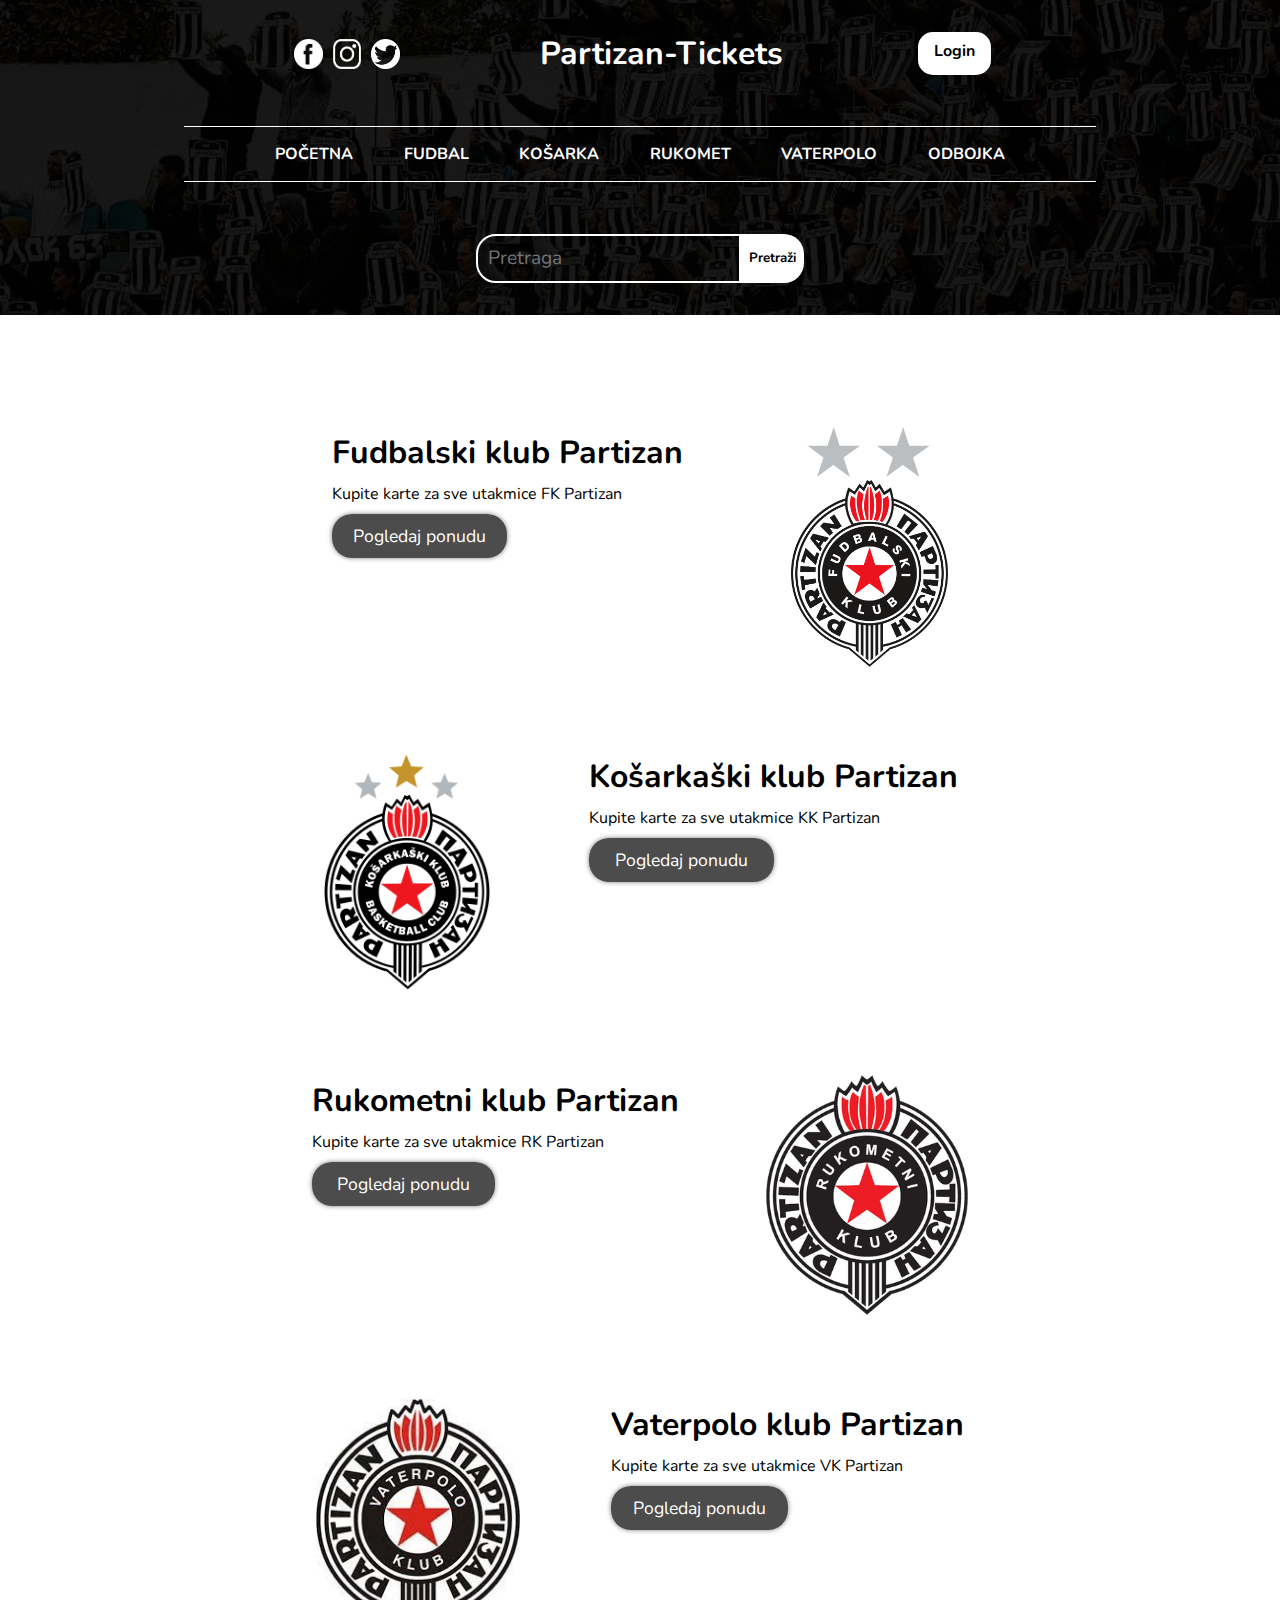
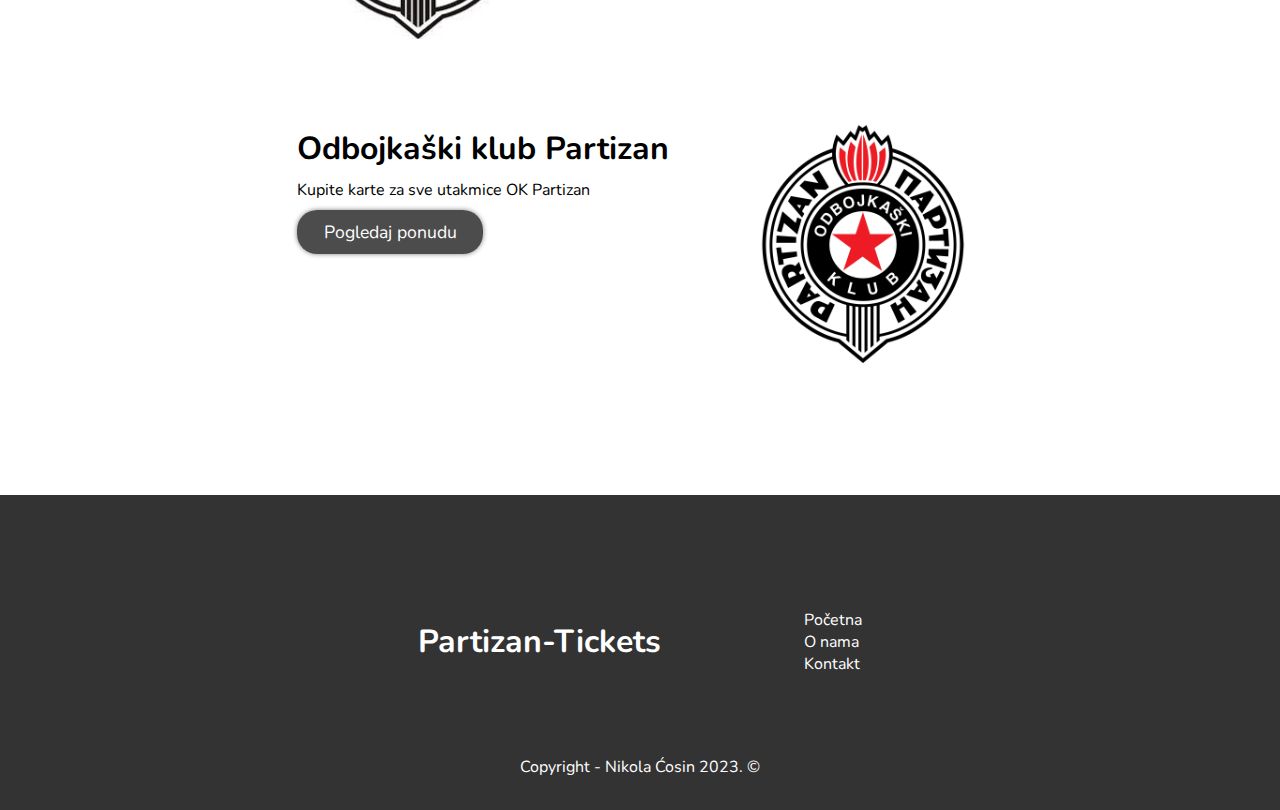
<file: index.html>
<!DOCTYPE html>
<html lang="en">
<head>
    <meta charset="UTF-8">
    <meta http-equiv="X-UA-Compatible" content="IE=edge">
    <meta name="viewport" content="width=device-width, initial-scale=1.0">
    <link rel="stylesheet" href="assets/css/shared.css">
    <link rel="stylesheet" href="assets/css/main.css">
    <title>Document</title>
</head>
<body>
    <nav>
        <div class="backdrop"></div>
        <div class="top-nav">
            <div class="top-nav__socials">
                <a href=""><img src="./assets/img/fb.png" alt=""></a>
                <a href=""><img src="./assets/img/ig.png" alt=""></a>
                <a href=""><img src="./assets/img/tw.png" alt=""></a>
            </div>
            <a href="index.html" class="nav-brand"><h1>Partizan-Tickets</h1></a>
            <a href="login.html" class="top-nav__login">Login</a>
        </div>
        <div class="main-nav">
            <ul>
                <li><a href="index.html">Početna</a></li>
                <li><a href="games-fk.html">Fudbal</a></li>
                <li><a href="games-kk.html">Košarka</a></li>
                <li><a href="games-rk.html">Rukomet</a></li>
                <li><a href="games-vk.html">Vaterpolo</a></li>
                <li><a href="games-ok.html">Odbojka</a></li>
            </ul>
        </div>
        <div class="bottom-nav">
            <input type="text" placeholder="Pretraga">
            <button>Pretraži</button>
        </div>
    </nav>
    <main>
        <div class="ticket-offer">
            <div class="ticket-offer__text">
                <h1>Fudbalski klub Partizan</h1>
                <p>Kupite karte za sve utakmice FK Partizan</p>
                <a href="games-fk.html"><button class="main-button">Pogledaj ponudu</button></a>
            </div>
            <img src="assets/img/fk.png" alt="" class="ticket-offer__img">
        </div>
        <div class="ticket-offer__rev">
            <div class="ticket-offer__text">
                <h1>Košarkaški klub Partizan</h1>
                <p>Kupite karte za sve utakmice KK Partizan</p>
                <a href="games-kk.html"><button class="main-button">Pogledaj ponudu</button></a>
            </div>
            <img src="assets/img/kk.png" alt="" class="ticket-offer__img">
        </div>
        <div class="ticket-offer">
            <div class="ticket-offer__text">
                <h1>Rukometni klub Partizan</h1>
                <p>Kupite karte za sve utakmice RK Partizan</p>
                <a href="games-rk.html"><button class="main-button">Pogledaj ponudu</button></a>
            </div>
            <img src="assets/img/rk.png" alt="" class="ticket-offer__img">
        </div>
        <div class="ticket-offer__rev">
            <div class="ticket-offer__text">
                <h1>Vaterpolo klub Partizan</h1>
                <p>Kupite karte za sve utakmice VK Partizan</p>
                <a href="games-vk.html"><button class="main-button">Pogledaj ponudu</button></a>
            </div>
            <img src="assets/img/vk.jpeg" alt="" class="ticket-offer__img">
        </div>
        <div class="ticket-offer">
            <div class="ticket-offer__text">
                <h1>Odbojkaški klub Partizan</h1>
                <p>Kupite karte za sve utakmice OK Partizan</p>
                <a href="games-ok.html"><button class="main-button">Pogledaj ponudu</button></a>
            </div>
            <img src="assets/img/ok.png" alt="" class="ticket-offer__img">
        </div>
    </main>
    <footer>
        <div class="footer-container">    
            <div class="footer-logo">
                <a class="navbar-brand"><h1>Partizan-Tickets</h1></a>
            </div>
            <div class="footer-menu">
                <ul>
                    <li><a href="">Početna</a></li>
                    <li><a href="">O nama</a></li>
                    <li><a href="">Kontakt</a></li>
                </ul>
            </div>
        </div>
        <div class="copyright">
            <span>Copyright - Nikola Ćosin 2023. &copy;</span>
        </div>
    </footer>
</body>
</html>
</file>
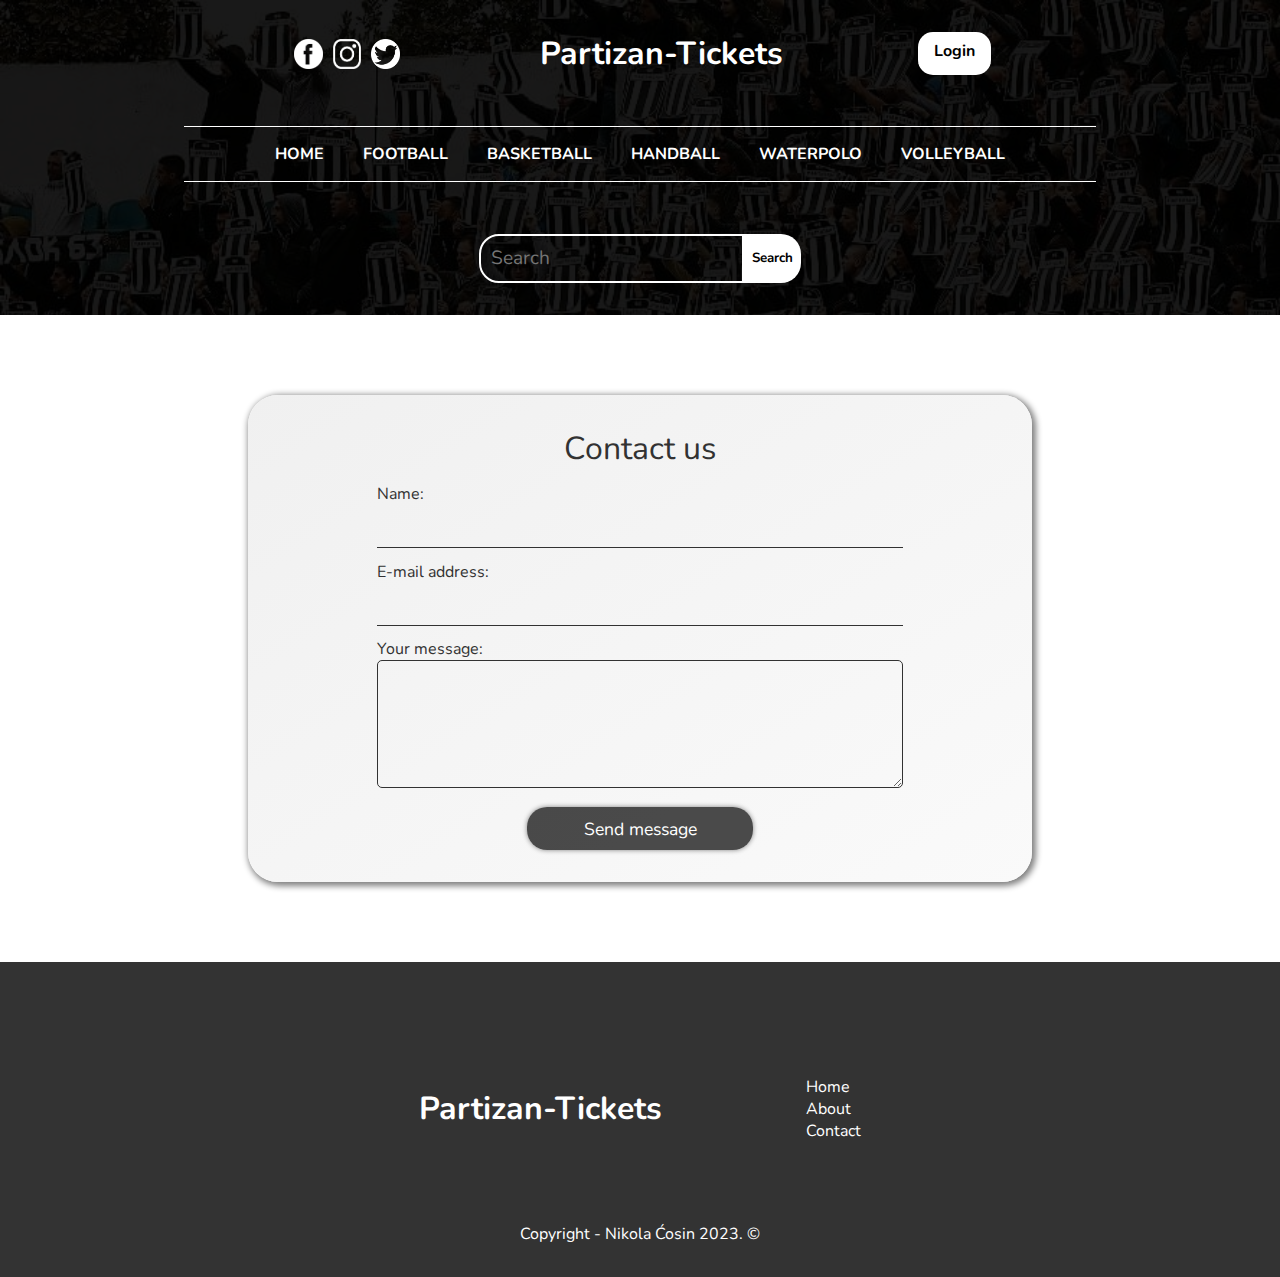
<file: contact.html>
<!DOCTYPE html>
<html lang="en">
<head>
    <meta charset="UTF-8">
    <meta http-equiv="X-UA-Compatible" content="IE=edge">
    <meta name="viewport" content="width=device-width, initial-scale=1.0">
    <link rel="stylesheet" href="assets/css/shared.css">
    <link rel="stylesheet" href="assets/css/main.css">
    <link rel="stylesheet" href="assets/css/contact.css">
    <title>Document</title>
</head>
<body>
    <nav>
        <div class="backdrop"></div>
        <div class="top-nav">
            <div class="top-nav__socials">
                <a href=""><img src="./assets/img/fb.png" alt=""></a>
                <a href=""><img src="./assets/img/ig.png" alt=""></a>
                <a href=""><img src="./assets/img/tw.png" alt=""></a>
            </div>
            <a href="index.html" class="nav-brand"><h1>Partizan-Tickets</h1></a>
            <a href="" class="top-nav__login">Login</a>
        </div>
        <div class="main-nav">
            <ul>
                <li><a href="index.html">Home</a></li>
                <li><a href="games-fk.html">Football</a></li>
                <li><a href="games-kk.html">Basketball</a></li>
                <li><a href="games-rk.html">Handball</a></li>
                <li><a href="games-vk.html">Waterpolo</a></li>
                <li><a href="games-ok.html">Volleyball</a></li>
            </ul>
        </div>
        <div class="bottom-nav">
            <input type="text" placeholder="Search">
            <button>Search</button>
        </div>
    </nav>
    <main>
       <form class="contact-form" method="post">
        <h1>Contact us</h1>
            <div class="contact-form__group">
                <span>Name:</span>
                <input type="text" name="fname">
            </div>
            <div class="contact-form__group">
                <span>E-mail address:</span>
                <input type="email" name="email">
            </div>
            <div class="contact-form__group">
                <span>Your message:</span>
                <textarea name="message"></textarea>
            </div>
            <input type="submit" value="Send message">
       </form>
    </main>
    <footer>
        <div class="footer-container">    
            <div class="footer-logo">
                <a class="navbar-brand"><h1>Partizan-Tickets</h1></a>
            </div>
            <div class="footer-menu">
                <ul>
                    <li><a href="">Home</a></li>
                    <li><a href="">About</a></li>
                    <li><a href="contact.html">Contact</a></li>
                </ul>
            </div>
        </div>
        <div class="copyright">
            <span>Copyright - Nikola Ćosin 2023. &copy;</span>
        </div>
    </footer>
</body>
</html>
</file>
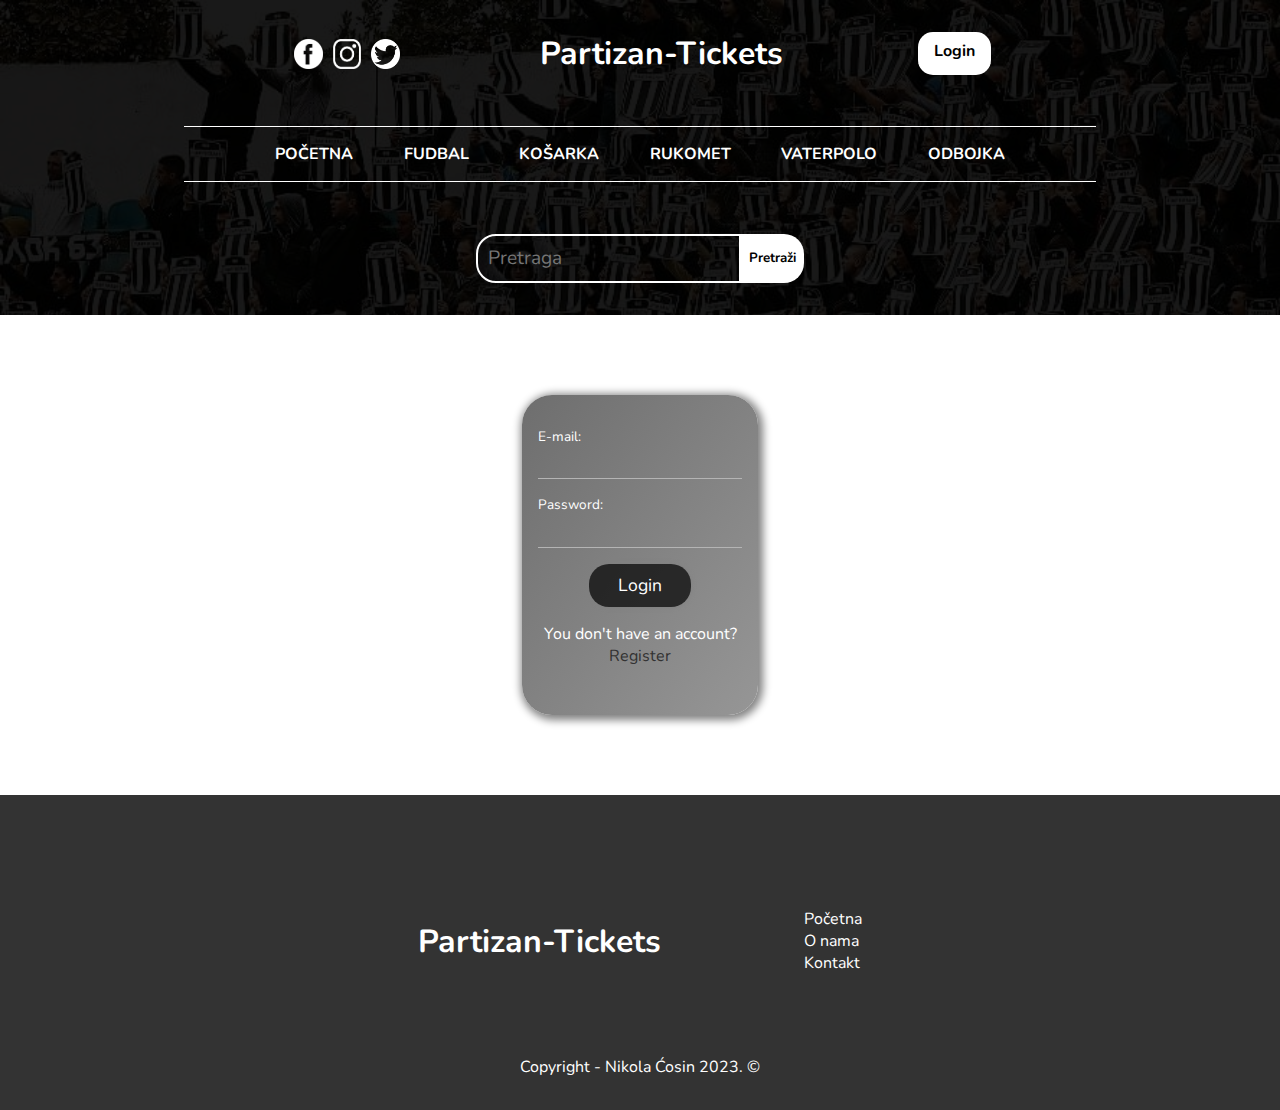
<file: login.html>
<!DOCTYPE html>
<html lang="en">
<head>
    <meta charset="UTF-8">
    <meta http-equiv="X-UA-Compatible" content="IE=edge">
    <meta name="viewport" content="width=device-width, initial-scale=1.0">
    <link rel="stylesheet" href="assets/css/shared.css">
    <link rel="stylesheet" href="assets/css/main.css">
    <link rel="stylesheet" href="assets/css/login.css">
    <title>Partizan-Tickets | Login</title>
</head>
<body>
    <nav>
        <div class="backdrop"></div>
        <div class="top-nav">
            <div class="top-nav__socials">
                <a href=""><img src="./assets/img/fb.png" alt=""></a>
                <a href=""><img src="./assets/img/ig.png" alt=""></a>
                <a href=""><img src="./assets/img/tw.png" alt=""></a>
            </div>
            <a href="index.html" class="nav-brand"><h1>Partizan-Tickets</h1></a>
            <a href="" class="top-nav__login">Login</a>
        </div>
        <div class="main-nav">
            <ul>
                <li><a href="index.html">Početna</a></li>
                <li><a href="games-fk.html">Fudbal</a></li>
                <li><a href="games-kk.html">Košarka</a></li>
                <li><a href="games-rk.html">Rukomet</a></li>
                <li><a href="games-vk.html">Vaterpolo</a></li>
                <li><a href="games-ok.html">Odbojka</a></li>
            </ul>
        </div>
        <div class="bottom-nav">
            <input type="text" placeholder="Pretraga">
            <button>Pretraži</button>
        </div>
    </nav>
    <main>
        <form action="" class="login-form">
            <div class="login-form__group">
            <span>E-mail:</span>
            <input type="email" name="email">
            <div class="email-error"></div>
            </div>
            <div class="login-form__group">
            <span>Password:</span>
            <input type="password" name="password">
            <div class="email-error"></div>
            </div>
            <input type="submit" value="Login" class="main-button">
            <span>You don't have an account? <a href="register.html">Register</a></span>
        </form>
    </main>
    <footer>
        <div class="footer-container">    
            <div class="footer-logo">
                <a class="navbar-brand"><h1>Partizan-Tickets</h1></a>
            </div>
            <div class="footer-menu">
                <ul>
                    <li><a href="">Početna</a></li>
                    <li><a href="">O nama</a></li>
                    <li><a href="">Kontakt</a></li>
                </ul>
            </div>
        </div>
        <div class="copyright">
            <span>Copyright - Nikola Ćosin 2023. &copy;</span>
        </div>
    </footer>
</body>
</html>
</file>
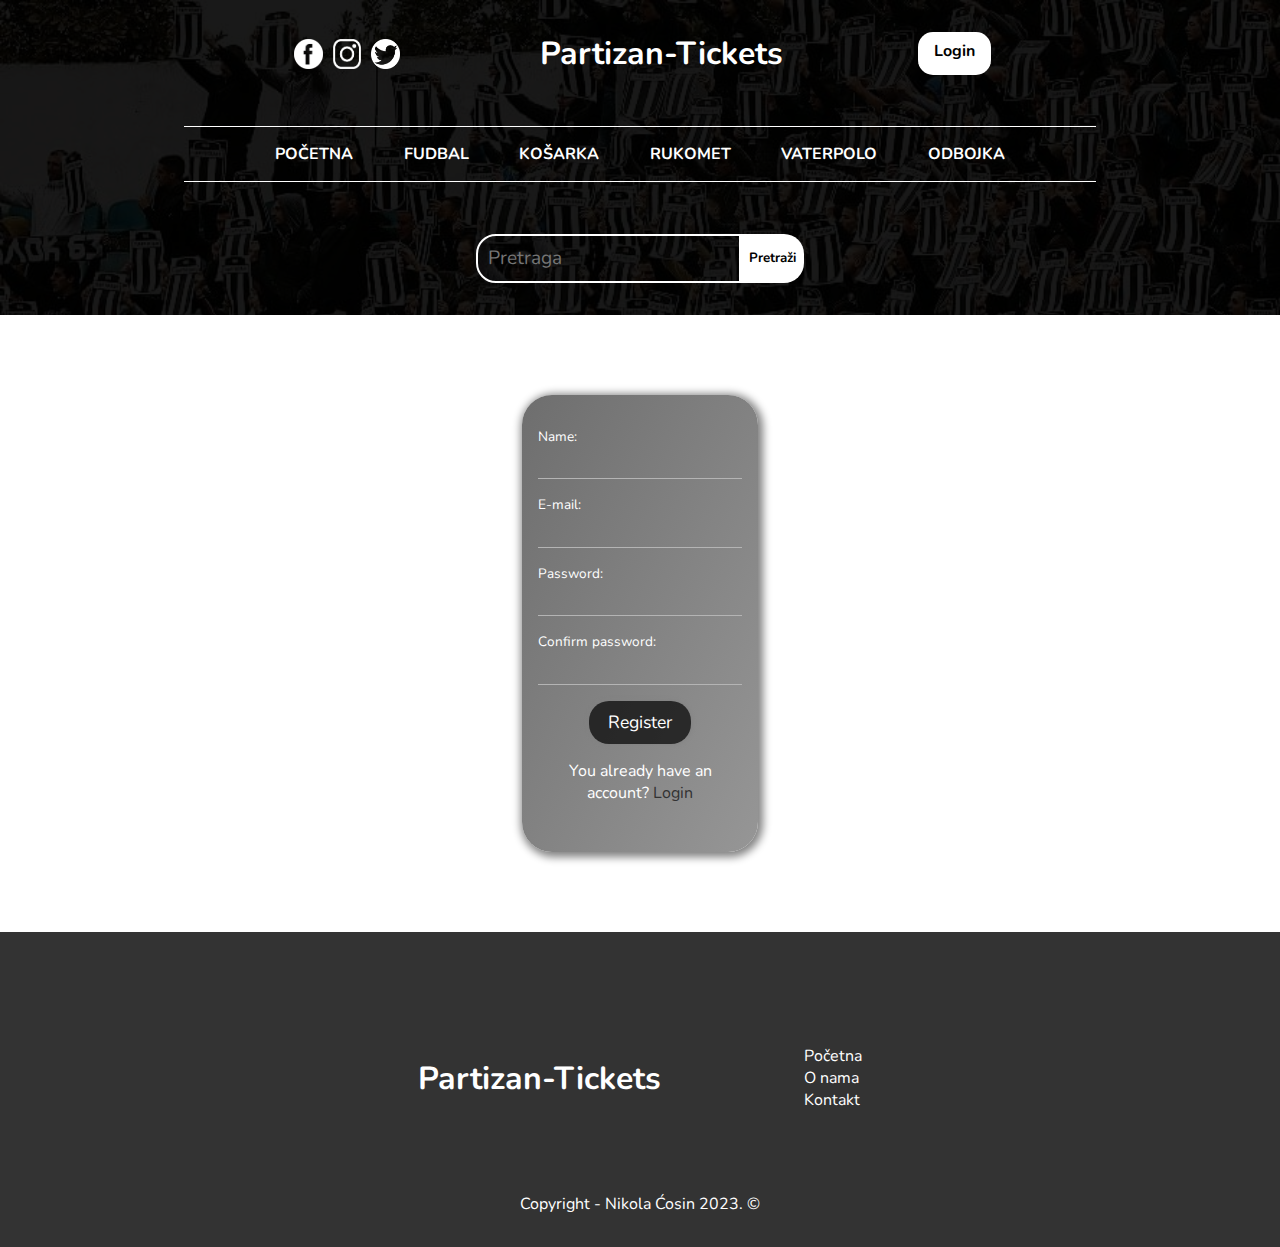
<file: register.html>
<!DOCTYPE html>
<html lang="en">
<head>
    <meta charset="UTF-8">
    <meta http-equiv="X-UA-Compatible" content="IE=edge">
    <meta name="viewport" content="width=device-width, initial-scale=1.0">
    <link rel="stylesheet" href="assets/css/shared.css">
    <link rel="stylesheet" href="assets/css/main.css">
    <link rel="stylesheet" href="assets/css/register.css">
    <title>Partizan-Tickets | Register</title>
</head>
<body>
    <nav>
        <div class="backdrop"></div>
        <div class="top-nav">
            <div class="top-nav__socials">
                <a href=""><img src="./assets/img/fb.png" alt=""></a>
                <a href=""><img src="./assets/img/ig.png" alt=""></a>
                <a href=""><img src="./assets/img/tw.png" alt=""></a>
            </div>
            <a href="index.html" class="nav-brand"><h1>Partizan-Tickets</h1></a>
            <a href="" class="top-nav__login">Login</a>
        </div>
        <div class="main-nav">
            <ul>
                <li><a href="index.html">Početna</a></li>
                <li><a href="games-fk.html">Fudbal</a></li>
                <li><a href="games-kk.html">Košarka</a></li>
                <li><a href="games-rk.html">Rukomet</a></li>
                <li><a href="games-vk.html">Vaterpolo</a></li>
                <li><a href="games-ok.html">Odbojka</a></li>
            </ul>
        </div>
        <div class="bottom-nav">
            <input type="text" placeholder="Pretraga">
            <button>Pretraži</button>
        </div>
    </nav>
    <main>
        <form class="register-form" name="register" method="post">
            <div class="register-form__group">
            <span>Name:</span>
            <input type="text" name="name">
            <div class="name-error"></div>
            </div>
            <div class="register-form__group">
            <span>E-mail:</span>
            <input type="email" name="email">
            <div class="email-error"></div>
            </div>
            <div class="register-form__group">
            <span>Password:</span>
            <input type="password" name="password">
            <div class="password-error"></div>
            </div>
            <div class="register-form__group">
            <span>Confirm password:</span>
            <input type="password" name="confirm_password">
            <div class="confirm-password-error"></div>
            </div>
            <input type="submit" value="Register" class="main-button">
            <span>You already have an account? <a href="login.html">Login</a></span>
        </form>
    </main>
    <footer>
        <div class="footer-container">    
            <div class="footer-logo">
                <a class="navbar-brand"><h1>Partizan-Tickets</h1></a>
            </div>
            <div class="footer-menu">
                <ul>
                    <li><a href="">Početna</a></li>
                    <li><a href="">O nama</a></li>
                    <li><a href="">Kontakt</a></li>
                </ul>
            </div>
        </div>
        <div class="copyright">
            <span>Copyright - Nikola Ćosin 2023. &copy;</span>
        </div>
    </footer>
    <script src="/assets/js/register.js" type="module"></script>
</body>
</html>
</file>
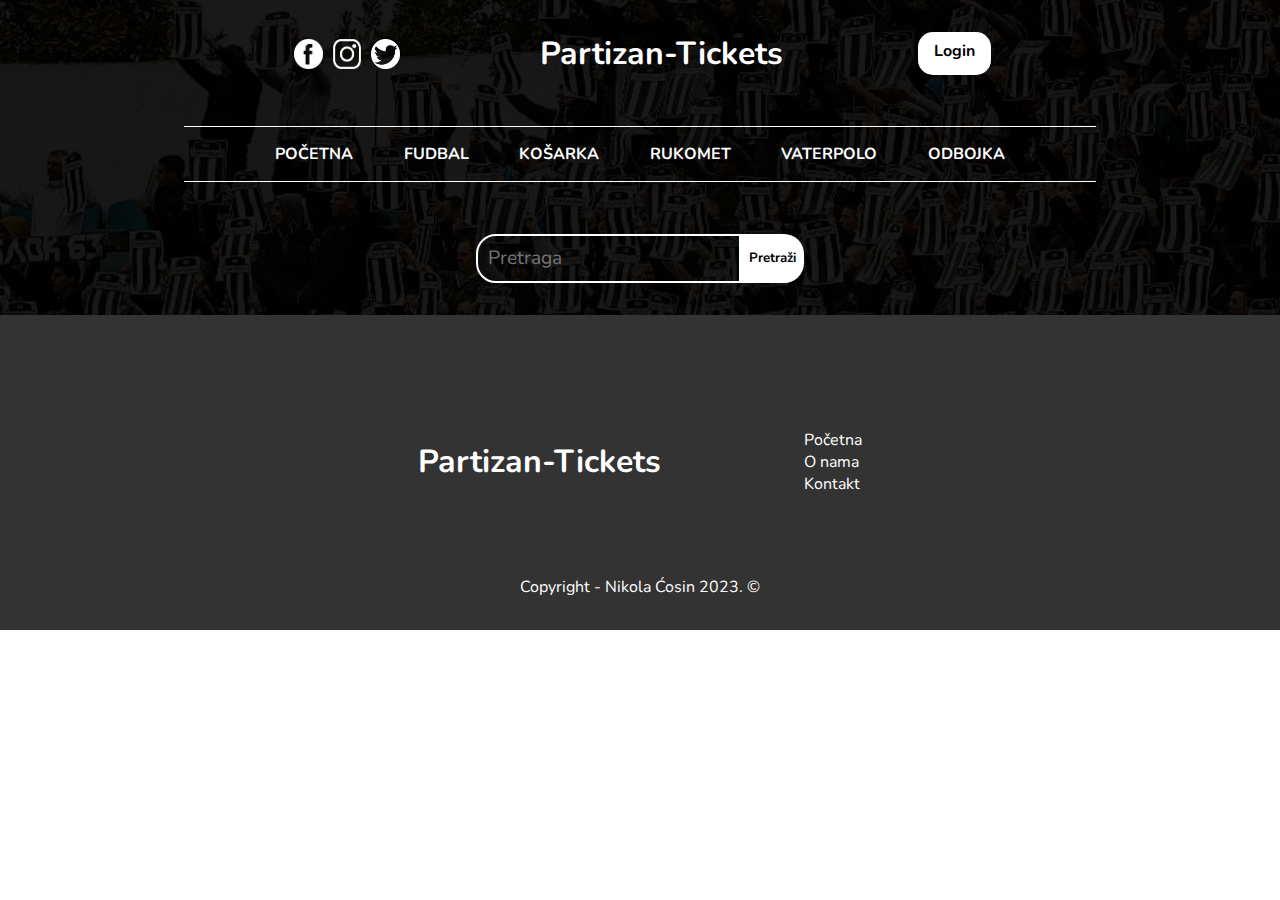
<file: ticket.html>
<!DOCTYPE html>
<html lang="en">
<head>
    <meta charset="UTF-8">
    <meta http-equiv="X-UA-Compatible" content="IE=edge">
    <meta name="viewport" content="width=device-width, initial-scale=1.0">
    <link rel="stylesheet" href="assets/css/shared.css">
    <link rel="stylesheet" href="assets/css/tickets.css">
    <link rel="stylesheet" href="https://fonts.googleapis.com/css2?family=Material+Symbols+Outlined:opsz,wght,FILL,GRAD@48,400,0,0" />
    <title>Document</title>
</head>
<body>
    <nav>
        <div class="backdrop"></div>
        <div class="top-nav">
            <div class="top-nav__socials">
                <a href=""><img src="./assets/img/fb.png" alt=""></a>
                <a href=""><img src="./assets/img/ig.png" alt=""></a>
                <a href=""><img src="./assets/img/tw.png" alt=""></a>
            </div>
            <a href="index.html" class="nav-brand"><h1>Partizan-Tickets</h1></a>
            <a href="" class="top-nav__login">Login</a>
        </div>
        <div class="main-nav">
            <ul>
                <li><a href="index.html">Početna</a></li>
                <li><a href="games-fk.html">Fudbal</a></li>
                <li><a href="games-kk.html">Košarka</a></li>
                <li><a href="games-rk.html">Rukomet</a></li>
                <li><a href="games-vk.html">Vaterpolo</a></li>
                <li><a href="games-ok.html">Odbojka</a></li>
            </ul>
        </div>
        <div class="bottom-nav">
            <input type="text" placeholder="Pretraga">
            <button>Pretraži</button>
        </div>
    </nav>
    <main>
        <!-- <h1>KK Partizan Mozzart bet - KK Cibona</h1>
        <div class="datetime">
            <span class="material-symbols-outlined">calendar_month</span>
            <div class="datetime-text">
                <span>08.01.2023.</span>
                <span>19:00h</span>
            </div>
        </div>
        <p>AdmiralBet ABA Liga 2022/2023 - 14.kolo</p>
        <hr>
        <h3>CENE POJEDINAČNIH ULAZNICA ZA UTAKMICU PARTIZAN MOZZART BET - CIBONA SU:</h3>
        <ul class="ticket-prices">
            <li>Bench seats*:  18.000 dinara</li>
            <li>Court seats 1*:  14.000 dinara</li>
            <li>Court seats 2*: 10.000 dinara</li>
            <li>Court side 1*: 8.000 dinara</li>
            <li>Court side 2*: 6.000 dinara</li>
            <li>Premium gold: 3.500 dinara</li>
            <li>Premium: 2.500 dinara</li>
            <li>Sky box: 5.000 dinara</li>
            <li>Standard 1: 1.700 dinara</li>
            <li>Standard 2: 900 dinara</li>
            <li>Superior gold: 3.000 dinara</li>
            <li>Superior: 2.000 dinara</li>
            <li>Family&friends: 700 dinara</li>
            <li>Nivo 400 centar: 600 dinara</li>
            <li>Nivo 400 bočno: 400 dinara</li>
        </ul>

        <h3>Odaberi kartu:</h3>
        <form>
            <select name="">
                <option value="bench">Bench seats</option>
                <option value="court-seats-1">Court seats 1</option>
                <option value="court-seats-2">Court seats 2</option>
                <option value="court-side-1">Court side 1</option>
                <option value="court-side-2">Court side 2</option>
                <option value="premium-gold">Preimum gold</option>
                <option value="premium">Premium</option>
                <option value="sky-box">Skybox</option>
                <option value="standard-1">Standard 1</option>
                <option value="standard-2">Standard 2</option>
                <option value="superior-gold">Superior gold</option>
                <option value="superior">Superior</option>
                <option value="family-and-friends">Family&friends</option>
                <option value="nivo-400-c">Nivo 400 centar</option>
                <option value="nivo-400-b">Nivo 400 bočno</option>
            </select>
            
            <div class="pay">
                <h2>Cena: 9000 din</h2>
                <input type="submit" value="Kupi">
            </div>
        </form> -->
    </main>
    <footer>
        <div class="footer-container">    
            <div class="footer-logo">
                <a class="navbar-brand"><h1>Partizan-Tickets</h1></a>
            </div>
            <div class="footer-menu">
                <ul>
                    <li><a href="">Početna</a></li>
                    <li><a href="">O nama</a></li>
                    <li><a href="">Kontakt</a></li>
                </ul>
            </div>
        </div>
        <div class="copyright">
            <span>Copyright - Nikola Ćosin 2023. &copy;</span>
        </div>
    </footer>
    <script src="./assets/js/tickets.js" type="module"></script>
</body>
</html>
</file>
<file: assets/css/shared.css>
@import url("https://fonts.googleapis.com/css2?family=Nunito&display=swap");
* {
  padding: 0;
  margin: 0;
  box-sizing: border-box;
  font-family: "Nunito", sans-serif;
}

a {
  text-decoration: none;
}

nav {
  background: url("../img/banner.jpg");
  background-repeat: no-repeat;
  background-size: cover;
  width: 100%;
  height: 35vh;
  display: flex;
  flex-direction: column;
  align-items: center;
  justify-content: space-between;
  padding: 2rem;
  position: relative;
}
nav .backdrop {
  height: 100%;
  width: 100%;
  background-color: rgba(0, 0, 0, 0.9);
  z-index: 0;
  position: absolute;
  margin-top: -2rem;
}
nav a {
  color: white;
  text-decoration: none;
}

.top-nav {
  display: flex;
  flex-direction: row;
  justify-content: space-evenly;
  align-items: center;
  width: 80%;
  z-index: 1;
}

.top-nav__socials {
  display: flex;
  flex-direction: row;
  justify-content: space-between;
  width: 12%;
  z-index: 1;
}
.top-nav__socials a {
  display: block;
  border-radius: 50%;
  padding: 5px;
  height: 40px;
  width: 40px;
}
.top-nav__socials a:hover {
  background-color: rgba(0, 0, 0, 0.3);
}
.top-nav__socials img {
  height: 100%;
  width: 100%;
}

.top-nav__login {
  background-color: white;
  color: black;
  font-weight: bold;
  padding: 0.5rem 1rem;
  border-radius: 15px;
  border-bottom: 5px solid white;
  z-index: 1;
}

.top-nav__login:hover {
  border-bottom: 5px solid gray;
}

.main-nav {
  width: 75%;
  display: flex;
  justify-content: center;
  border-top: 1px solid white;
  border-bottom: 1px solid white;
  padding: 1rem 0;
  z-index: 1;
}
.main-nav ul {
  width: 80%;
  display: flex;
  flex-direction: row;
  justify-content: space-between;
  list-style-type: none;
}
.main-nav ul li a {
  font-weight: bold;
  text-transform: uppercase;
}
.main-nav ul li a:hover {
  border-bottom: 2px solid white;
}

.bottom-nav {
  display: flex;
  justify-content: center;
  z-index: 1;
}
.bottom-nav input {
  padding: 0.6rem;
  border-radius: 20px 0 0 20px;
  background-color: transparent;
  border: 2px solid white;
  color: white;
  font-size: 1.2rem;
}
.bottom-nav button {
  border-radius: 0 20px 20px 0;
  cursor: pointer;
  background: white;
  border: 0;
  padding: 0.5rem;
  font-weight: bold;
}

.main-button {
  width: 50%;
  display: block;
  font-size: 1.1rem;
  background-color: rgba(0, 0, 0, 0.7);
  color: white;
  border-radius: 20px;
  padding: 0.6rem 1rem;
  border: 0;
  cursor: pointer;
  box-shadow: 0px 0px 5px gray;
  transition: all ease-in-out 0.2s;
  text-decoration: none;
}

.main-button:hover {
  background-color: white;
  color: rgba(0, 0, 0, 0.7);
}

footer {
  background-color: rgba(0, 0, 0, 0.8);
  width: 100%;
  height: 35vh;
  display: flex;
  flex-direction: column;
  align-items: center;
  justify-content: space-between;
  padding: 2rem;
}
footer a {
  color: white;
  text-decoration: none;
  cursor: pointer;
}

.footer-container {
  width: 60%;
  margin: auto;
  display: flex;
  justify-content: space-evenly;
  align-items: center;
}
.footer-container ul {
  list-style-type: none;
}
.footer-container ul li:hover {
  text-decoration: underline;
}

.copyright span {
  color: white;
}

/*# sourceMappingURL=shared.css.map */
</file>
<file: assets/css/main.css>
main {
  padding: 5rem;
}

.ticket-offer, .ticket-offer__rev {
  display: flex;
  justify-content: space-evenly;
  width: 80%;
  margin: auto;
  padding: 2rem;
  margin-bottom: 20px;
  border-radius: 30px;
}
.ticket-offer .ticket-offer__text, .ticket-offer__rev .ticket-offer__text {
  display: flex;
  flex-direction: column;
  height: 15vh;
  justify-content: space-around;
}

.ticket-offer:hover, .ticket-offer__rev:hover {
  box-shadow: 2px 2px 10px gray;
}

.ticket-offer__rev {
  flex-direction: row-reverse;
}

.ticket-offer__text {
  display: flex;
  flex-direction: column;
  height: 15vh;
  justify-content: space-around;
}

.ticket-offer__img {
  height: 15rem;
  transition: transform ease-in-out 1.2s;
}

.ticket-offer__img:hover {
  transform: rotateY(180deg);
}

.ticket-offer__cta {
  width: 50%;
  font-size: 1.1rem;
  background-color: rgba(0, 0, 0, 0.7);
  color: white;
  border-radius: 20px;
  padding: 0.6rem 1rem;
  border: 0;
  cursor: pointer;
  box-shadow: 0px 0px 5px gray;
  transition: all ease-in-out 0.2s;
}

.ticket-offer__cta:hover {
  background-color: white;
  color: rgba(0, 0, 0, 0.7);
}

/*# sourceMappingURL=main.css.map */
</file>
<file: assets/css/contact.css>
.contact-form {
  background: linear-gradient(to bottom right, rgb(240, 240, 240), rgb(250, 250, 250));
  display: flex;
  flex-direction: column;
  width: 70%;
  margin: auto;
  padding: 2rem 1rem;
  border-radius: 30px;
  justify-content: center;
  align-items: center;
  box-shadow: 2px 2px 6px 2px gray;
}
.contact-form h1 {
  color: rgb(50, 50, 50);
  font-weight: normal;
  margin-bottom: 0.8rem;
}
.contact-form span {
  color: rgb(50, 50, 50);
}
.contact-form input[type=text], .contact-form input[type=email], .contact-form textarea {
  width: 100%;
  padding: 0.5rem;
  font-size: 1.2rem;
  border: 0;
  border-bottom: 1px solid rgb(50, 50, 50);
  margin-bottom: 0.8rem;
  outline: none;
  color: rgb(50, 50, 50);
  background: transparent;
}
.contact-form textarea {
  height: 8rem;
  border: 1px solid rgb(50, 50, 50);
  border-radius: 5px;
}
.contact-form input[type=submit] {
  width: 30%;
  font-size: 1.1rem;
  background-color: rgba(0, 0, 0, 0.7);
  color: white;
  border-radius: 20px;
  padding: 0.6rem 1rem;
  border: 0;
  cursor: pointer;
  box-shadow: 0px 0px 5px gray;
  transition: all ease-in-out 0.2s;
}
.contact-form input[type=submit]:hover {
  background-color: white;
  color: rgba(0, 0, 0, 0.7);
}

.contact-form__group {
  width: 70%;
}

/*# sourceMappingURL=contact.css.map */
</file>
<file: assets/css/login.css>
.login-form {
  border-radius: 30px;
  background: linear-gradient(to bottom right, rgb(110, 110, 110), rgb(150, 150, 150));
  box-shadow: 2px 2px 8px 3px gray;
  display: flex;
  flex-direction: column;
  padding: 2rem 1rem;
  justify-content: center;
  align-items: center;
  width: 21%;
  margin: auto;
  color: white;
}
.login-form span, .login-form input[type=email], .login-form input[type=password] {
  display: block;
  margin-left: auto;
  margin-right: auto;
  background-color: transparent;
  color: white;
}
.login-form input[type=email], .login-form input[type=password] {
  width: 100%;
  font-size: 1.2rem;
  border: 0;
  border-bottom: 1px solid rgb(180, 180, 180);
  margin-bottom: 1rem;
  padding: 0.2rem;
}
.login-form input[type=email]:focus, .login-form input[type=password]:focus {
  outline: none;
}
.login-form span {
  font-size: 0.85rem;
}
.login-form span:last-child {
  font-size: 1rem;
  margin: 1rem auto;
  text-align: center;
}
.login-form span:last-child a {
  color: rgb(50, 50, 50);
  text-decoration: none;
}
.login-form span:last-child a:hover {
  color: rgb(20, 20, 20);
  text-decoration: underline;
}

.login-form__group {
  width: 100%;
}

/*# sourceMappingURL=login.css.map */
</file>
<file: assets/css/register.css>
.register-form {
  border-radius: 30px;
  background: linear-gradient(to bottom right, rgb(110, 110, 110), rgb(150, 150, 150));
  box-shadow: 2px 2px 8px 3px gray;
  display: flex;
  flex-direction: column;
  padding: 2rem 1rem;
  justify-content: center;
  align-items: center;
  width: 21%;
  margin: auto;
  color: white;
}
.register-form span, .register-form input[type=text], .register-form input[type=email], .register-form input[type=password] {
  display: block;
  margin-left: auto;
  margin-right: auto;
  background-color: transparent;
  color: white;
}
.register-form input[type=text], .register-form input[type=email], .register-form input[type=password] {
  width: 100%;
  font-size: 1.2rem;
  border: 0;
  border-bottom: 1px solid rgb(180, 180, 180);
  margin-bottom: 1rem;
  padding: 0.2rem;
}
.register-form input[type=text]:focus, .register-form input[type=email]:focus, .register-form input[type=password]:focus {
  outline: none;
}
.register-form span {
  font-size: 0.85rem;
}
.register-form span:last-child {
  font-size: 1rem;
  margin: 1rem auto;
  text-align: center;
}
.register-form span:last-child a {
  color: rgb(50, 50, 50);
  text-decoration: none;
}
.register-form span:last-child a:hover {
  color: rgb(20, 20, 20);
  text-decoration: underline;
}

.register-form__group {
  width: 100%;
}

.input-error {
  border-bottom-color: maroon !important;
}

.name-error, .email-error, .password-error, .confirm-password-error {
  font-size: 0.9rem;
  margin-bottom: 1rem;
  color: maroon;
}

/*# sourceMappingURL=register.css.map */
</file>
<file: assets/css/tickets.css>
.datetime {
  display: flex;
  flex-direction: row;
  align-items: center;
  margin: 1.2rem 0;
}
.datetime span {
  font-size: 3.3rem;
}

.datetime-text {
  display: flex;
  flex-direction: column;
}
.datetime-text span {
  font-size: 1.1rem;
}

hr {
  margin: 2rem 0;
}

.ticket-prices {
  list-style-type: none;
  margin: 1rem 0;
}

form input[type=submit] {
  width: 10%;
  font-size: 1.1rem;
  background-color: rgba(0, 0, 0, 0.7);
  color: white;
  border-radius: 20px;
  padding: 0.6rem 1rem;
  border: 0;
  cursor: pointer;
  box-shadow: 0px 0px 5px gray;
  transition: all ease-in-out 0.2s;
}
form input[type=submit]:hover {
  background-color: white;
  color: rgba(0, 0, 0, 0.7);
}
form select {
  font-size: 1.2rem;
}
form .checkbox-group {
  display: flex;
  flex-direction: column;
}
form .checkbox-group input[type=number] {
  width: 40px;
  visibility: hidden;
  text-align: center;
  font-size: 0.8rem;
}

.pay {
  display: flex;
  flex-direction: column;
  align-items: flex-end;
  justify-content: center;
}

/*# sourceMappingURL=tickets.css.map */
</file>
